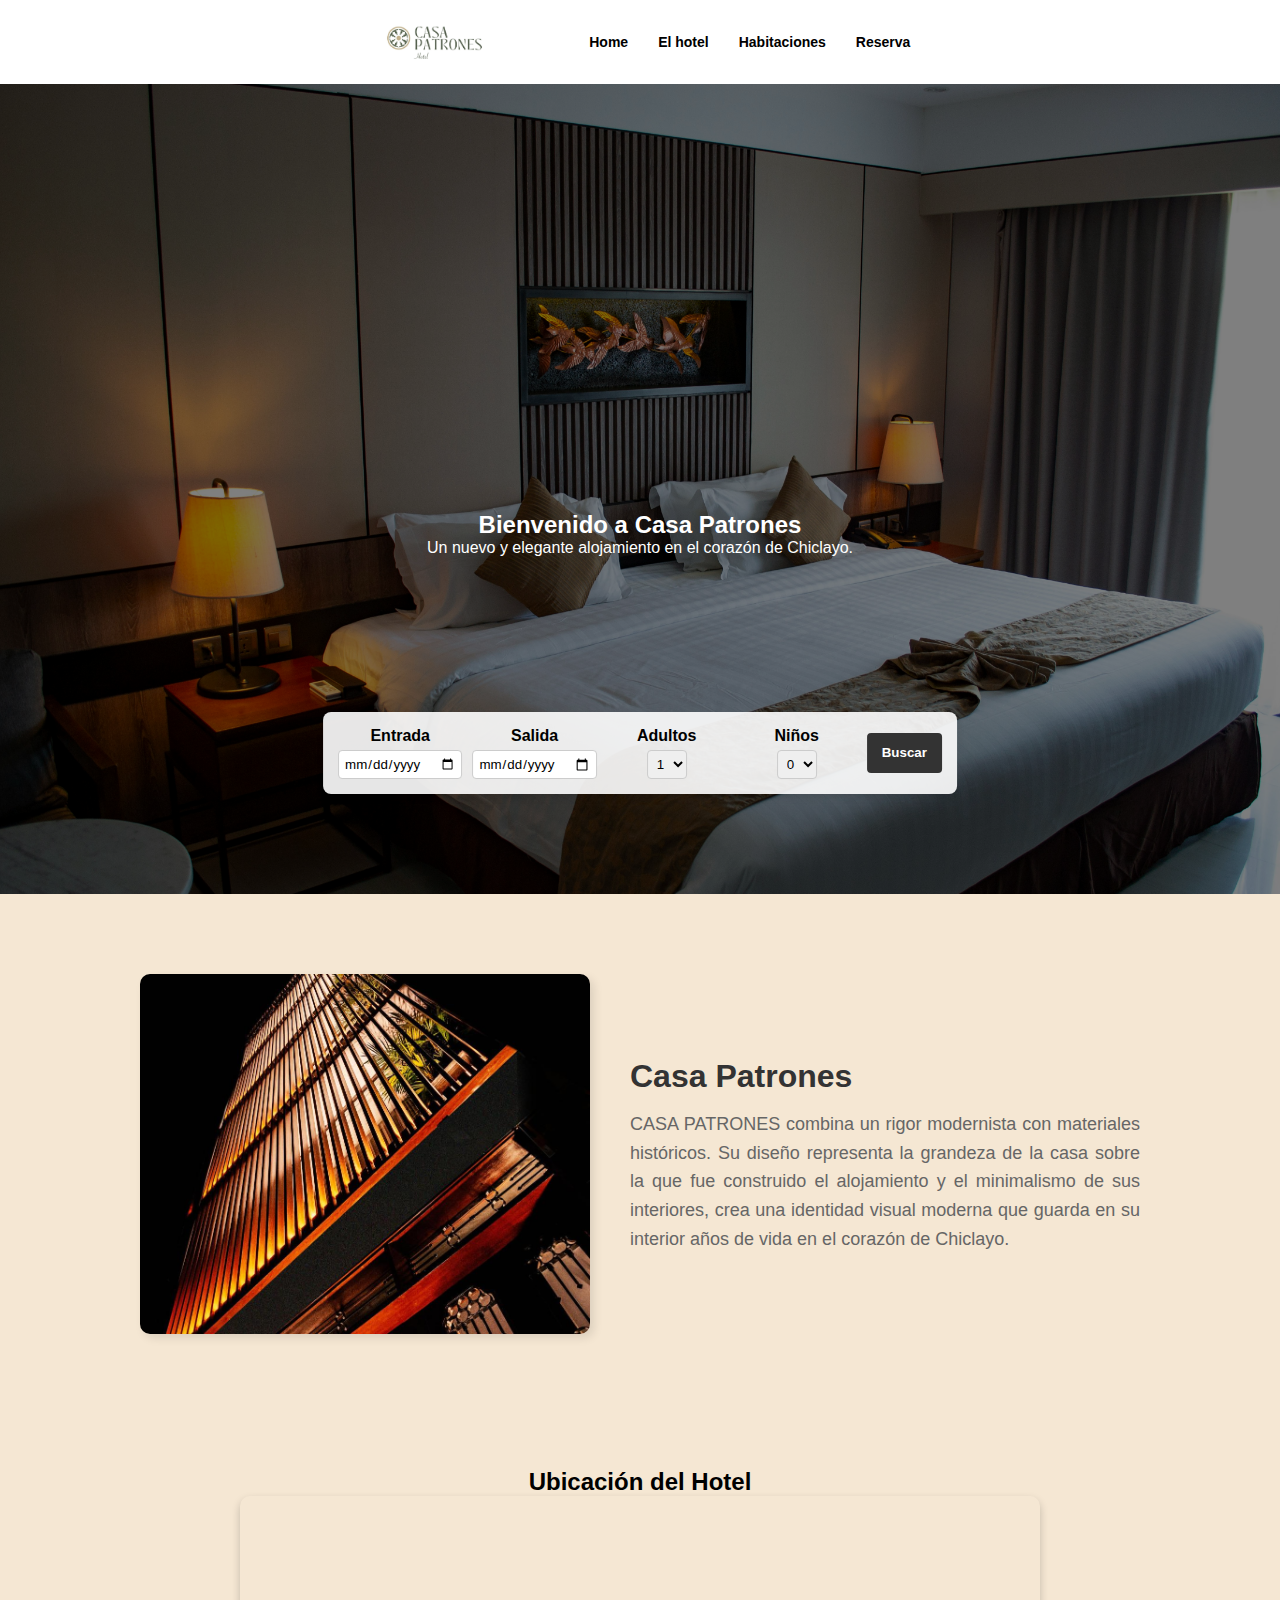
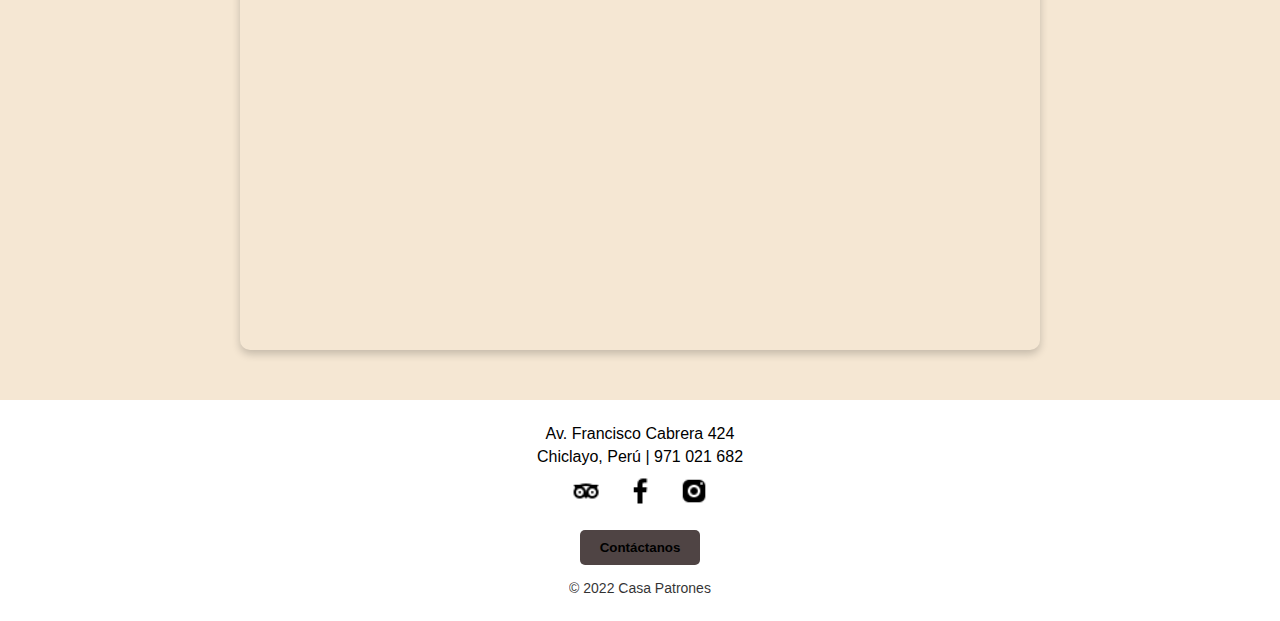
<file: HotelCasaPatrones/index.html>
<!DOCTYPE html>
<html lang="es">
<head>
    <meta charset="UTF-8">
    <meta name="viewport" content="width=device-width, initial-scale=1.0">
    <title>Hotel Casa Patrones</title>
    <link rel="stylesheet" href="css/styles.css">

</head>
<body>
    <header>
        <nav>
            <div class="logo">
                <img src="img/logo.jpg" alt="Casa Patrones Logo">
            </div>
            <ul class="nav-links">
                <li><a href="index.html">Home</a></li>
                <li><a href="gallery.html">El hotel</a></li>
                <li><a href="room.html">Habitaciones</a></li>
                <li><a href="#">Reserva</a></li>
            </ul>
        </nav>
    </header>

    <!-- Slider -->
    <section class="hero-slider">
        <div class="slider">
            <div class="slide active" style="background-image: url('img/slider1.jpg');">
                <div class="overlay"></div>
                <div class="slide-content">
                    <h2>Bienvenido a Casa Patrones</h2>
                    <p>Un nuevo y elegante alojamiento en el corazón de Chiclayo.</p>
                </div>
            </div>
            <div class="slide" style="background-image: url('img/slider2.jpg');">
                <div class="overlay"></div>
                <div class="slide-content">
                    <h2>Disfruta de nuestra hospitalidad</h2>
                    <p>¡Te recibiremos como un amigo!</p>
                </div>
            </div>
            <div class="slide" style="background-image: url('img/slider3.jpg');">
                <div class="overlay"></div>
                <div class="slide-content">
                    <h2>Reserva ahora</h2>
                    <p>Encuentra la habitación perfecta para tu estadía.</p>
                </div>
            </div>
        </div>

        <!-- Formulario de búsqueda -->
        <div class="search-form">
            <form action="#" method="GET">
                <div class="form-group">
                    <label for="check-in">Entrada</label>
                    <input type="date" id="check-in" name="check-in" required>
                </div>
                <div class="form-group">
                    <label for="check-out">Salida</label>
                    <input type="date" id="check-out" name="check-out" required>
                </div>
                <div class="form-group">
                    <label for="adults">Adultos</label>
                    <select id="adults" name="adults">
                        <option value="1">1</option>
                        <option value="2">2</option>
                        <option value="3">3</option>
                        <option value="4">4</option>
                    </select>
                </div>
                <div class="form-group">
                    <label for="children">Niños</label>
                    <select id="children" name="children">
                        <option value="0">0</option>
                        <option value="1">1</option>
                        <option value="2">2</option>
                        <option value="3">3</option>
                    </select>
                </div>
                <button type="submit">Buscar</button>
            </form>
        </div>
    </section>

    <section class="about-section">
        <div class="about-container">
            <div class="about-image">
                <img src="img/hotel.jpg" alt="Casa Patrones">
            </div>
            <div class="about-content">
                <h2>Casa Patrones</h2>
                <p>CASA PATRONES combina un rigor modernista con materiales históricos. Su diseño representa la grandeza de la casa sobre la que fue construido el alojamiento y el minimalismo de sus interiores, crea una identidad visual moderna que guarda en su interior años de vida en el corazón de Chiclayo.</p>
            </div>
        </div>
    </section>

    <section class="map-section">
        <h2>Ubicación del Hotel</h2>
        <div class="map-container">
            <iframe 
                src="https://www.google.com/maps/embed?pb=!1m14!1m8!1m3!1d2801.5313274334762!2d-79.84041225364261!3d-6.774285142504927!3m2!1i1024!2i768!4f13.1!3m3!1m2!1s0x904cef288e422331%3A0xec40009eec18ed2f!2sFrancisco%20Cabrera%20424%2C%20Chiclayo%2014001!5e0!3m2!1ses-419!2spe!4v1739329889006!5m2!1ses-419!2spe" 
                width="100%" 
                height="450" 
                style="border:0;" 
                allowfullscreen="" 
                loading="lazy">
            </iframe>
            
        </div>
    </section>

    <footer class="footer">
        <div class="footer-content">
            <p>Av. Francisco Cabrera 424</p>
            <p>Chiclayo, Perú | 971 021 682</p>
            <div class="social-icons">
                <a href="https://www.tripadvisor.com.pe/Hotel_Review-g298439-d20053597-Reviews-Casa_Patrones-Chiclayo_Lambayeque_Region.html" class="social-icon"><img src="img/icons8-tripadvisor-24.png" alt="TripAdvisor"></a>
                <a href="https://www.facebook.com/casapatroneshotel/" class="social-icon"><img src="img/icons8-facebook-logo-24.png" alt="Facebook"></a>
                <a href="https://www.instagram.com/casapatrones/" class="social-icon"><img src="img/icons8-instagram-24.png" alt="Instagram"></a>
            </div>
            <button class="contact-btn">Contáctanos</button>
            <p class="copyright">© 2022 Casa Patrones</p>
        </div>
    </footer>
    
    
    
    
    
    

    <script src="js/main.js"></script>
</body>
</html>
</file>
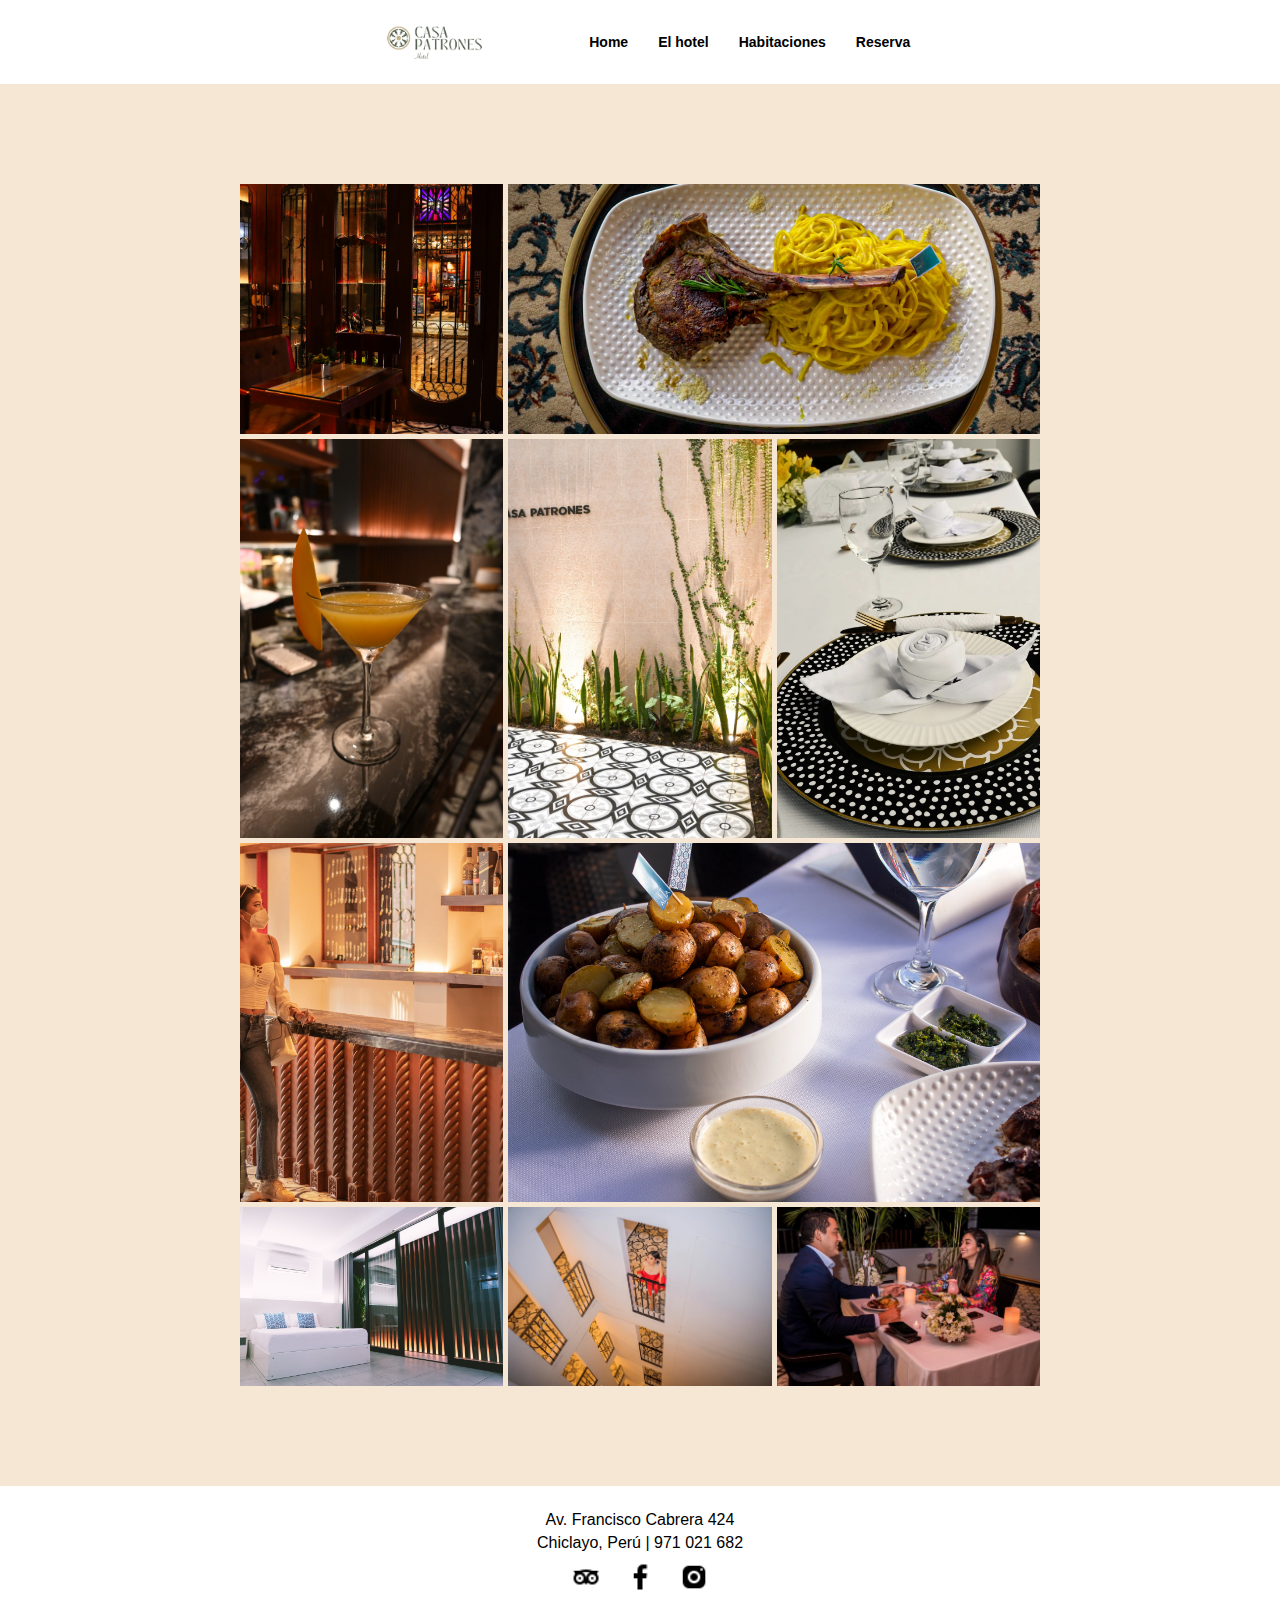
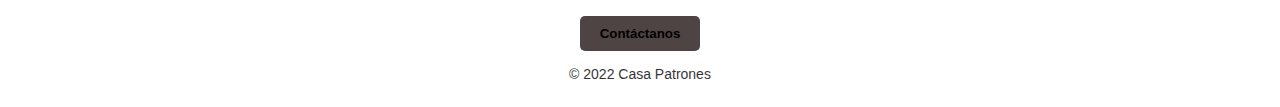
<file: HotelCasaPatrones/gallery.html>
<!DOCTYPE html>
<html lang="es">
<head>
    <meta charset="UTF-8">
    <meta name="viewport" content="width=device-width, initial-scale=1.0">
    <title>Galería - Casa Patrones</title>
    <link rel="stylesheet" href="css/styles.css"> 
    <link rel="stylesheet" href="css/gallery.css"><!-- Asegúrate de enlazar tu CSS -->
</head>
<body>

    <!-- CABECERA -->
    <header>
        <nav>
            <div class="logo">
                <img src="img/logo.jpg" alt="Casa Patrones Logo">
            </div>
            <ul class="nav-links">
                <li><a href="index.html">Home</a></li>
                <li><a href="gallery.html">El hotel</a></li>
                <li><a href="room.html">Habitaciones</a></li>
                <li><a href="#">Reserva</a></li>
            </ul>
        </nav>
    </header>

    <!-- CONTENEDOR DE GALERÍA -->
    <div class="gallery-container">
        <div class="gallery">
            <img src="img/img1.jpg" class="gallery-item">
        </div>
        <div class="gallery">
            <img src="img/img2.jpg" class="gallery-item">
        </div>
        <div class="gallery">
            <img src="img/img3.jpg" class="gallery-item">
        </div>
        <div class="gallery">
            <img src="img/img4.jpg" class="gallery-item">
        </div>
        <div class="gallery">
            <img src="img/img5.jpg" class="gallery-item">
        </div>
        <div class="gallery">
            <img src="img/img6.jpg" class="gallery-item">
        </div>
        <div class="gallery">
            <img src="img/img7.jpg" class="gallery-item">
        </div>
        <div class="gallery">
            <img src="img/img8.jpg" class="gallery-item">
        </div>
        <div class="gallery">
            <img src="img/img9.jpg" class="gallery-item">
        </div>
        <div class="gallery">
            <img src="img/img10.jpg" class="gallery-item">
        </div>
    </div>

    <!-- PIE DE PÁGINA -->
    <footer class="footer">
        <div class="footer-content">
            <p>Av. Francisco Cabrera 424</p>
            <p>Chiclayo, Perú | 971 021 682</p>
            <div class="social-icons">
                <a href="#" class="social-icon"><img src="img/icons8-tripadvisor-24.png" alt="TripAdvisor"></a>
                <a href="#" class="social-icon"><img src="img/icons8-facebook-logo-24.png" alt="Facebook"></a>
                <a href="#" class="social-icon"><img src="img/icons8-instagram-24.png" alt="Instagram"></a>
            </div>
            <button class="contact-btn">Contáctanos</button>
            <p class="copyright">© 2022 Casa Patrones</p>
        </div>
    </footer>

    <!-- MODAL PARA VER IMÁGENES EN GRANDE -->
<div id="imageModal" class="modal">
    <span class="close">&times;</span>
    <img class="modal-content" id="modalImg">
    <div class="prev" onclick="changeImage(-1)">&#10094;</div>
    <div class="next" onclick="changeImage(1)">&#10095;</div>
</div>

<script src="js/gallery.js"></script>
</body>
</html>
</file>
<file: HotelCasaPatrones/css/styles.css>
/* Estilos globales */
* {
    font-family: Arial, sans-serif;
    margin: 0;
    padding: 0;
    box-sizing: border-box;
}

/* -------------------------- */
/* Estilos del slider */
/* -------------------------- */
.hero-slider {
    position: relative;
    width: 100%;
    height: 90vh; /* Se adapta al 90% de la altura del viewport */
    overflow: hidden;
}

.slider {
    display: flex;
    width: 300%;
    transition: transform 0.5s ease-in-out;
}

.slide {
    position: absolute;
    width: 100%;
    height: 100vh;
    background-size: cover;
    background-position: center;
    transition: opacity 1s ease-in-out;
    opacity: 0; /* Oculta todas las imágenes por defecto */
}

.slide:first-child {
    opacity: 1; /* Muestra la primera imagen */
}

.overlay {
    position: absolute;
    top: 0;
    left: 0;
    width: 100%;
    height: 100%;
    background: rgba(0, 0, 0, 0.5);
}

.slide-content {
    position: absolute;
    top: 50%;
    left: 50%;
    transform: translate(-50%, -50%);
    color: white;
    text-align: center;
}

/* -------------------------- */
/* Estilos del formulario de búsqueda */
/* -------------------------- */
.search-form {
    position: absolute;
    bottom: 100px;
    left: 50%;
    transform: translateX(-50%);
    background: rgba(255, 255, 255, 0.9);
    padding: 15px;
    border-radius: 8px;
    box-shadow: 0px 4px 6px rgba(0, 0, 0, 0.1);
}

.search-form form {
    display: flex;
    flex-wrap: wrap;
    justify-content: center;
    gap: 10px;
    align-items: center;
}

.form-group {
    display: flex;
    flex-direction: column;
    align-items: center;
    min-width: 120px;
}

.form-group label {
    font-weight: bold;
    margin-bottom: 5px;
}

.form-group input,
.form-group select {
    padding: 5px;
    border: 1px solid #ccc;
    border-radius: 4px;
}

.search-form button {
    height: 40px;
    padding: 5px 15px;
    border: none;
    background: #333;
    color: white;
    border-radius: 4px;
    cursor: pointer;
    font-weight: bold;
    transition: background 0.3s ease;
}

.search-form button:hover {
    background: #555;
}

/* -------------------------- */
/* Estilos de la sección About */
/* -------------------------- */
.about-section {
    padding: 80px 20px;
    background-color: #f5e7d3; /* Beige suave */
    display: flex;
    justify-content: center;
}

.about-container {
    display: flex;
    align-items: center;
    max-width: 1000px;
    width: 100%;
    gap: 40px;
}

.about-image img {
    width: 450px; /* Tamaño máximo controlado */
    height: auto;
    border-radius: 10px;
    box-shadow: 4px 4px 10px rgba(0, 0, 0, 0.1);
}

.about-content {
    flex: 1;
    text-align: justify;
}

.about-content h2 {
    font-size: 32px;
    color: #333;
    margin-bottom: 15px;
}

.about-content p {
    font-size: 18px;
    color: #666;
    line-height: 1.6;
}

/* -------------------------- */
/* Estilos del Nav (cabecera) */
/* -------------------------- */
nav {
    display: flex;
    justify-content: center; /* Centra los elementos horizontalmente */
    align-items: center;
    padding: 10px 20px;
    background: #ffffff;
    gap: 60px;
}

.logo img {
    height: 60px;
}

.nav-links {
    list-style: none;
    display: flex;
    justify-content: center;
    align-items: center;
    padding: 0;
}

.nav-links li {
    margin: 0 15px;
}

.nav-links a {
    font-size: 14px;
    color: black;
    text-decoration: none;
    font-weight: bold;
    transition: color 0.3s ease;
}

.nav-links a:hover {
    color: #685121;
}

.reserva-btn {
    background: #002b1c;
    color: white;
    padding: 8px 15px;
    border-radius: 5px;
}

/* -------------------------- */
/* Estilos del Mapa */
/* -------------------------- */
.map-section {
    text-align: center;
    padding: 50px 20px;
    background-color: #f5e7d3;
}

.map-container {
    max-width: 800px;
    margin: auto;
    border-radius: 10px;
    overflow: hidden;
    box-shadow: 0px 4px 8px rgba(0, 0, 0, 0.2);
}

/* -------------------------- */
/* Estilos del Footer */
/* -------------------------- */
.footer {
    background: #ffffff;
    text-align: center;
    padding: 20px;
    font-size: 16px;
}

.footer-content {
    max-width: 600px;
    margin: auto;
}

.footer p {
    margin: 5px 0;
    color: black;
}

.social-icons {
    margin: 10px 0;
}

.social-icon img {
    width: 30px;  /* Tamaño de los íconos */
    margin: 0 10px;
    transition: transform 0.3s ease;
}

.social-icon img:hover {
    transform: scale(1.1);
}

.contact-btn {
    background: rgb(79, 68, 68);
    color: black;
    border: none;
    padding: 10px 20px;
    margin: 10px 0;
    font-weight: bold;
    cursor: pointer;
    border-radius: 5px;
    transition: background 0.3s ease;
}

.contact-btn:hover {
    background: #8b8383;
    color: white;
}

.copyright {
    font-size: 14px;
    margin-top: 10px;
    opacity: 0.8;
}

/* -------------------------- */
/* MEDIA QUERIES PARA RESPONSIVIDAD */
/* -------------------------- */

/* Para pantallas pequeñas (móviles) */
@media (max-width: 768px) {
    /* Ajusta la cabecera: menú en columna */
    nav {
        flex-direction: column;
        gap: 10px;
        padding: 10px;
    }
    .nav-links {
        flex-direction: column;
    }
    
    /* Formulario de búsqueda más compacto */
    .search-form {
        bottom: 20px;
        width: 90%;
        padding: 10px;
    }
    
    /* Sección About en columna */
    .about-section {
        padding: 40px 10px;
    }
    .about-container {
        flex-direction: column;
        gap: 20px;
    }
    .about-image img {
        width: 100%;
        max-width: 300px;
    }
    
    /* Ajuste del mapa */
    .map-container {
        width: 100%;
    }
    
    /* Footer */
    .footer {
        padding: 15px;
        font-size: 14px;
    }
}

/* Para pantallas medianas (tabletas) */
@media (max-width: 1024px) {
    .about-container {
        flex-direction: column;
        gap: 20px;
    }
    .about-image img {
        width: 100%;
        max-width: 350px;
    }
}
</file>
<file: HotelCasaPatrones/css/gallery.css>
body {
    background-color: #f5e7d3;
    font-family: Arial, sans-serif;
    justify-content: center;
    align-items: center;
}

.gallery-container {
    max-width: 800px;
    margin: 0 auto; /* Esto centrará el contenedor en la página */
    display: grid;
    grid-template-columns: repeat(3, 1fr);
    grid-template-rows: 250px;
    grid-gap: 5px;
    padding: 100px 0;
    justify-content: center; /* Asegura el centrado del grid */
}


.gallery img {
    width: 100%;
    height: 100%;
    object-fit: cover;
}

.gallery:nth-child(2){
    grid-column-start: span 2;
}

.gallery:nth-child(7){
    grid-column-start: span 2;
}

.gallery-item {
    width: 100%;
    height: 100%;
    object-fit: cover;
    cursor: pointer;
    transition: transform 0.3s ease-in-out;
}

.gallery-item:hover {
    transform: scale(1.1);
}


/* Modal */

.modal {
    display: none;
    position: fixed;
    z-index: 1000;
    padding-top: 10%;
    left: 0;
    top: 0;
    width: 100%;
    height: 100%;
    background-color: rgba(0, 0, 0, 0.8);
    text-align: center;
}

.modal-content {
    max-width: 80%;
    max-height: 80%;
}

.close {
    position: absolute;
    top: 15px;
    right: 25px;
    color: white;
    font-size: 35px;
    font-weight: bold;
    cursor: pointer;
}

.prev, .next {
    position: absolute;
    top: 50%;
    transform: translateY(-50%);
    font-size: 30px;
    color: white;
    cursor: pointer;
    background: rgba(0, 0, 0, 0.5);
    padding: 10px;
    border-radius: 50%;
}

.prev:hover, .next:hover {
    background: rgba(255, 255, 255, 0.3);
}

.prev { left: 10px; }
.next { right: 10px; }
</file>
